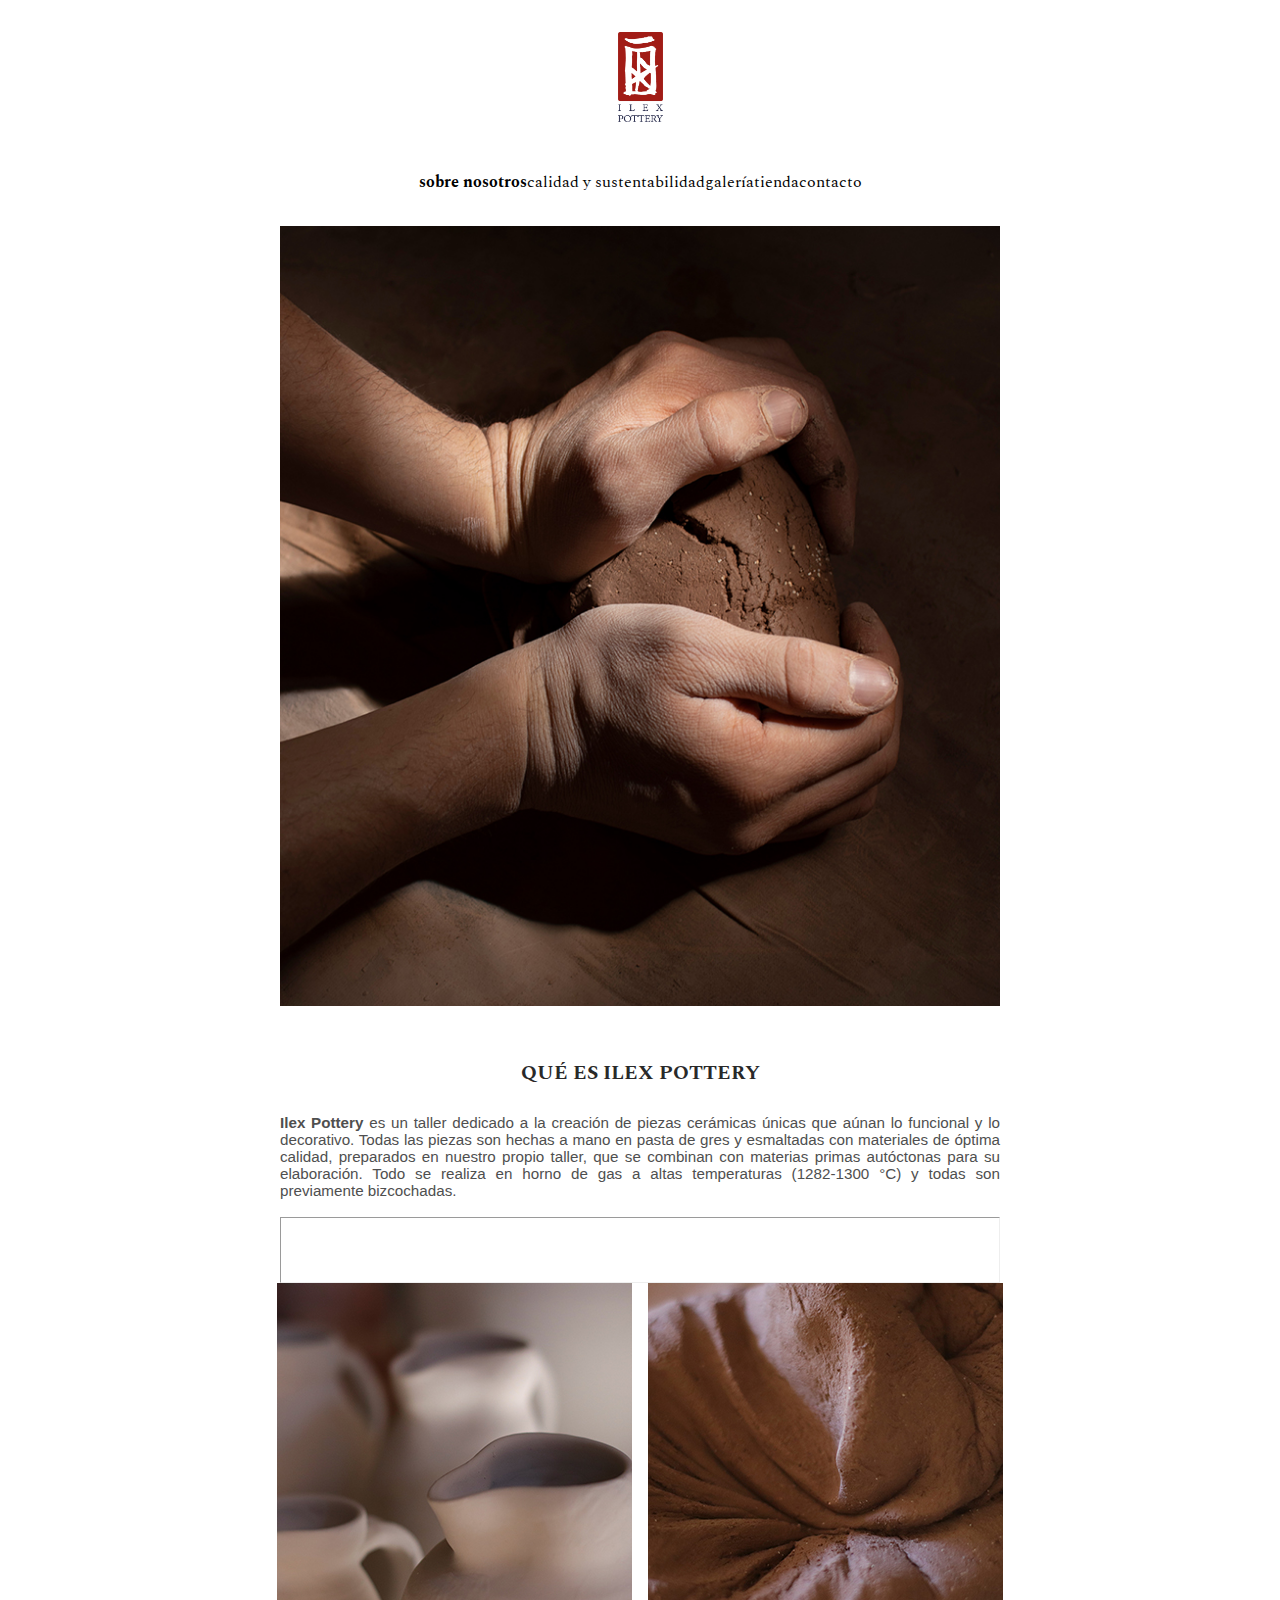
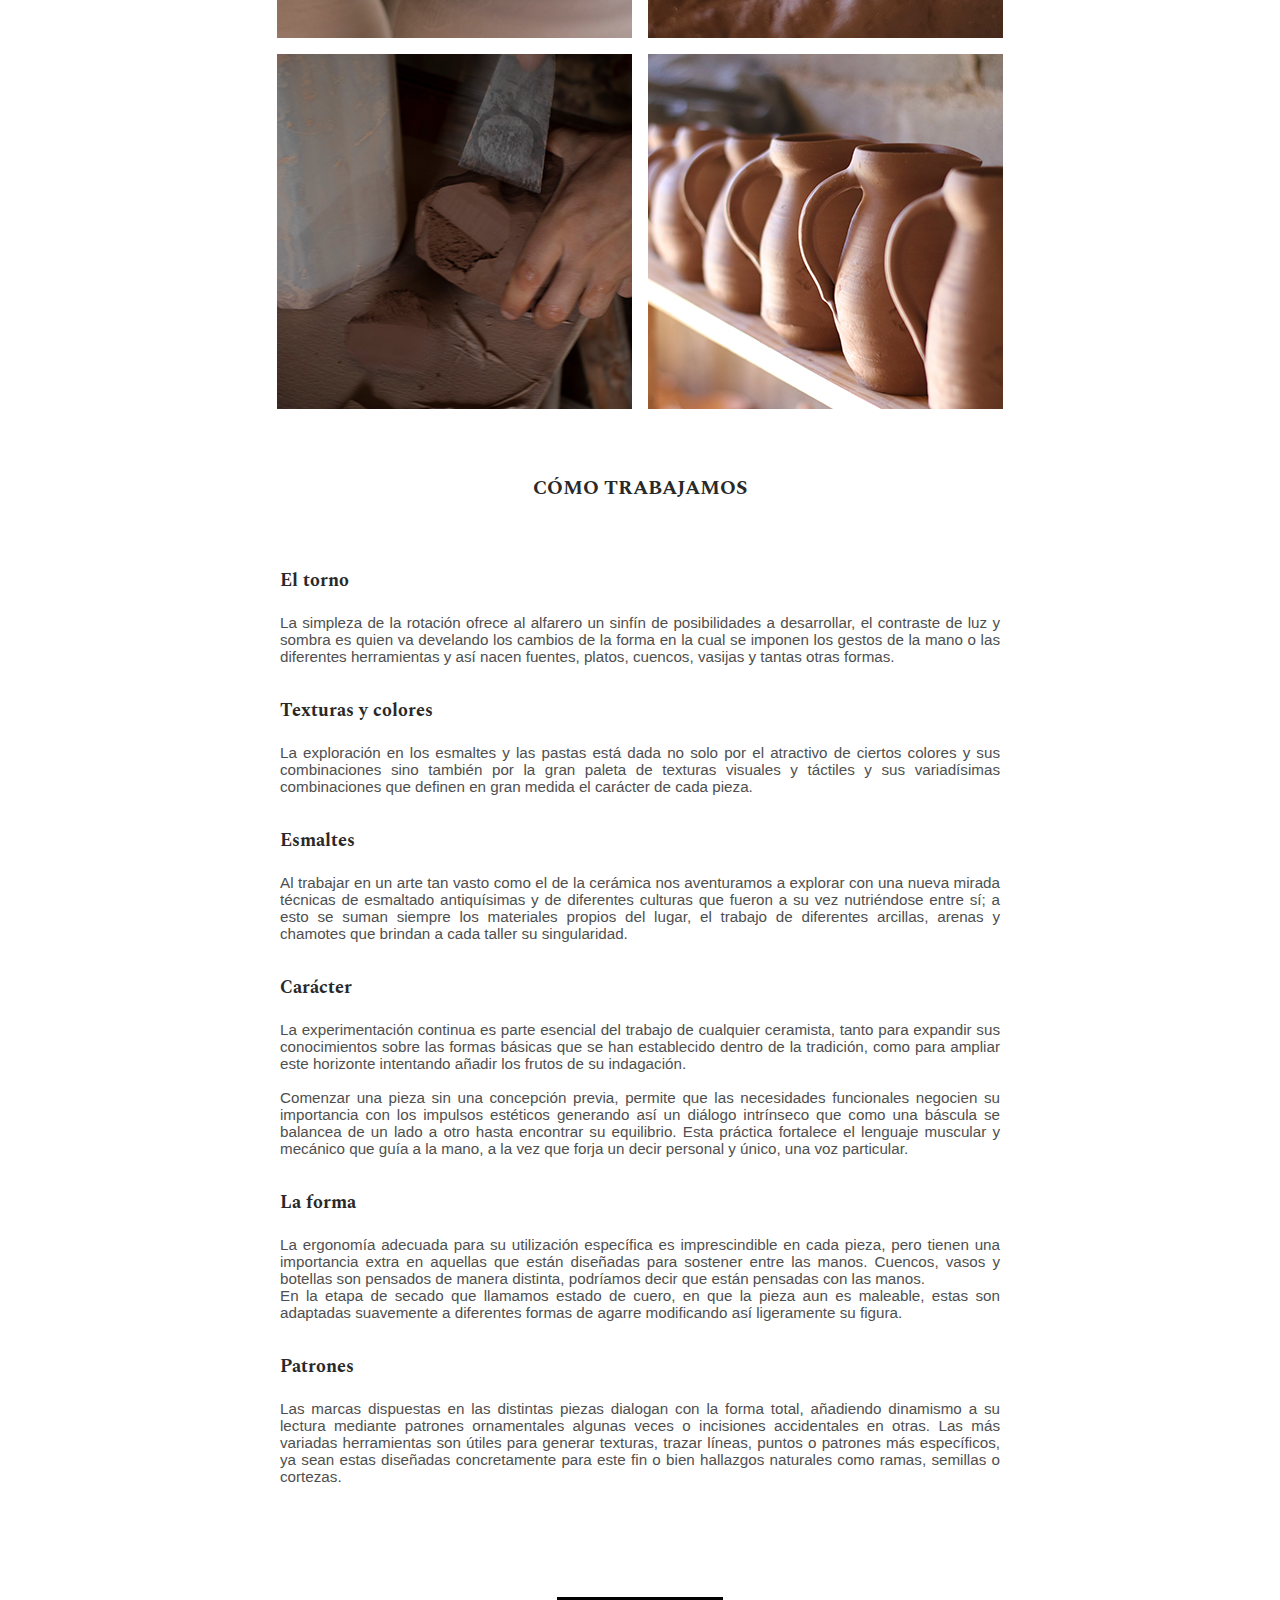
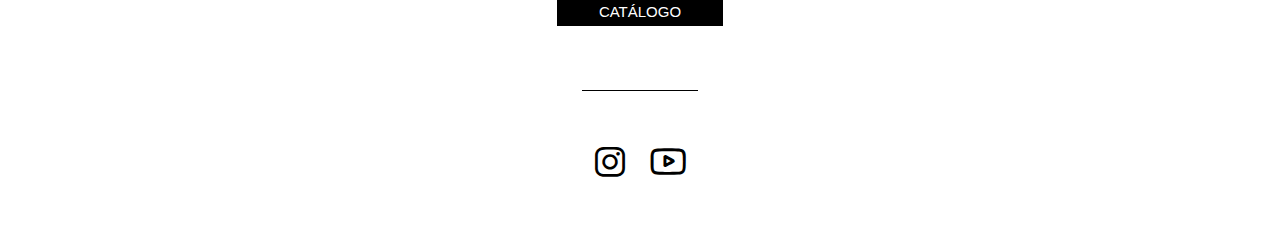
<file: index.html>
<!DOCTYPE html>
<html lang="en">

<head>
    <meta charset="UTF-8">
    <meta http-equiv="X-UA-Compatible" content="IE=edge">
    <meta name="viewport" content="width=device-width, initial-scale=1.0">
    <link rel="stylesheet" href="style.css">
    <link rel="preconnect" href="https://fonts.googleapis.com">
    <link rel="preconnect" href="https://fonts.gstatic.com" crossorigin>
    <link href="https://fonts.googleapis.com/css2?family=Spectral:wght@300;500&display=swap" rel="stylesheet">
    <link rel="shortcut icon" href="./imgs/LOGO SOLO.png" type="image/x-icon">
    <title>Sobre nosotros</title>
</head>

<body>

    <!-- nav -->

    <nav class="navBar">
        <div class="logoLetras">
            <img src="imgs/LOGO LETRAS.png" alt="logoLetras" width="45px" height="90px">
        </div>
        <div class="elementosNav">
            <a class="activo px-4 py-2" href="./index.html">sobre nosotros</a>
            <a class="px-4 py-2" href="./calidad.html">calidad y sustentabilidad</a>
            <a class="px-4 py-2" href="./galeria.html">galería</a>
            <a class="px-4 py-2" href="https://www.idlb.com.ar/search/?q=ian%2Bmolina&mpage=3 ">tienda</a>
            <a class="px-4 py-2" href="#contacto">contacto</a>
        </div>
    </nav>

    <!-- cierre nav -->

    <div class="contenidoSN">
        <div class="contenidoSup">

            <div class="slider">
                <ul>
                    <li><img src="/imgs/Foto 1 pag1.jpg" alt="foto1pag1"></li>
                    <li><img src="/imgs/foto 3 pag1.jpg" alt="foto3pag1"></li>
                    <li><img src="imgs/foto 2 pag1.jpg" alt="foto2pag1"></li>
                </ul>
            </div>

            <h2 class="tituloH2">Qué es Ilex Pottery</h2><br>

            <p class="parrafoSN"><strong>Ilex Pottery</strong> es un taller dedicado a la creación de piezas cerámicas
                únicas que aúnan lo funcional y lo decorativo. Todas las piezas son hechas a mano en pasta de gres y
                esmaltadas con materiales de óptima calidad, preparados en nuestro propio taller, que se combinan con
                materias primas autóctonas para su elaboración. Todo se realiza en horno de gas a altas temperaturas
                (1282-1300 °C) y todas son previamente bizcochadas.</p><br>
        </div>

        <hr>

        <div class="gridFotos">
            <img class="elementoGrid" src="./imgs/Foto 6 pag1.jpg" alt="foto6pag1">
            <img class="elementoGrid" src="./imgs/Foto 5 pag1.jpg" alt="foto5pag1">
            <img class="elementoGrid" src="imgs/foto 7 pag1.jpg" alt="foto7pag1">
            <img class="elementoGrid" src="imgs/foto 4 pag1.jpg" alt="foto4pag1">
        </div>

        <h2 class="tituloH2">Cómo trabajamos</h2>

        <div class="subtitulos">
            <h3 class="tituloH3">El torno</h3>

            <p class="parrafoSN">La simpleza de la rotación ofrece al alfarero un sinfín de posibilidades a desarrollar,
                el contraste de luz y sombra es quien va develando los cambios de la forma en la cual se imponen los
                gestos de la mano o las diferentes herramientas y así nacen fuentes, platos, cuencos, vasijas y tantas
                otras formas. </p>

            <h3 class="tituloH3">Texturas y colores</h3>

            <p class="parrafoSN">La exploración en los esmaltes y las pastas está dada no solo por el atractivo de
                ciertos colores y sus combinaciones sino también por la gran paleta de texturas visuales y táctiles y
                sus variadísimas combinaciones que definen en gran medida el carácter de cada pieza.</p>

            <h3 class="tituloH3">Esmaltes</h3>

            <p class="parrafoSN">Al trabajar en un arte tan vasto como el de la cerámica nos aventuramos a explorar con
                una nueva mirada técnicas de esmaltado antiquísimas y de diferentes culturas que fueron a su vez
                nutriéndose entre sí; a esto se suman siempre los materiales propios del lugar, el trabajo de diferentes
                arcillas, arenas y chamotes que brindan a cada taller su singularidad.</p>

            <h3 class="tituloH3">Carácter</h3>

            <p class="parrafoSN">La experimentación continua es parte esencial del trabajo de cualquier ceramista, tanto
                para expandir sus conocimientos sobre las formas básicas que se han establecido dentro de la tradición,
                como para ampliar este horizonte intentando añadir los frutos de su indagación.<br><br>Comenzar una
                pieza sin una concepción previa, permite que las necesidades funcionales negocien su importancia con los
                impulsos estéticos generando así un diálogo intrínseco que como una báscula se balancea de un lado a
                otro hasta encontrar su equilibrio. Esta práctica fortalece el lenguaje muscular y mecánico que guía a
                la mano, a la vez que forja un decir personal y único, una voz particular. </p>

            <h3 class="tituloH3">La forma</h3>

            <p class="parrafoSN">La ergonomía adecuada para su utilización específica es imprescindible en cada pieza,
                pero tienen una importancia extra en aquellas que están diseñadas para sostener entre las manos.
                Cuencos, vasos y botellas son pensados de manera distinta, podríamos decir que están pensadas con las
                manos.<br>En la etapa de secado que llamamos estado de cuero, en que la pieza aun es maleable, estas son
                adaptadas suavemente a diferentes formas de agarre modificando así ligeramente su figura.</p>

            <h3 class="tituloH3">Patrones</h3>

            <p class="parrafoSN">Las marcas dispuestas en las distintas piezas dialogan con la forma total, añadiendo
                dinamismo a su lectura mediante patrones ornamentales algunas veces o incisiones accidentales en otras.
                Las más variadas herramientas son útiles para generar texturas, trazar líneas, puntos o patrones más
                específicos, ya sean estas diseñadas concretamente para este fin o bien hallazgos naturales como ramas,
                semillas o cortezas.</p>
        </div>

        <a href="https://heyzine.com/flip-book/b0e0723a1d.html">
            <button class="botonCatalogo" href="https://heyzine.com/flip-book/b0e0723a1d.html">CATÁLOGO</button>
        </a>

    </div>

    <footer class="col-md-4">
        <div class="d-flex justify-content-center borde mt-5 mb-5 " id="contacto">

            <a href="https://www.instagram.com/ilexpottery/?hl=es">
                <span class="icon-instagram-seeklogocom"></span>
            </a>

            <a href="https://www.youtube.com/channel/UCsD8xbEwgG6hbOtIx0pionA">
                <span class="icon-path859"></span>
            </a>

        </div>
    </footer>

    <link href="https://cdn.jsdelivr.net/npm/bootstrap@5.2.0-beta1/dist/css/bootstrap.min.css" rel="stylesheet" integrity="sha384-0evHe/X+R7YkIZDRvuzKMRqM+OrBnVFBL6DOitfPri4tjfHxaWutUpFmBp4vmVor" crossorigin="anonymous">
</body>

</html>
</file>
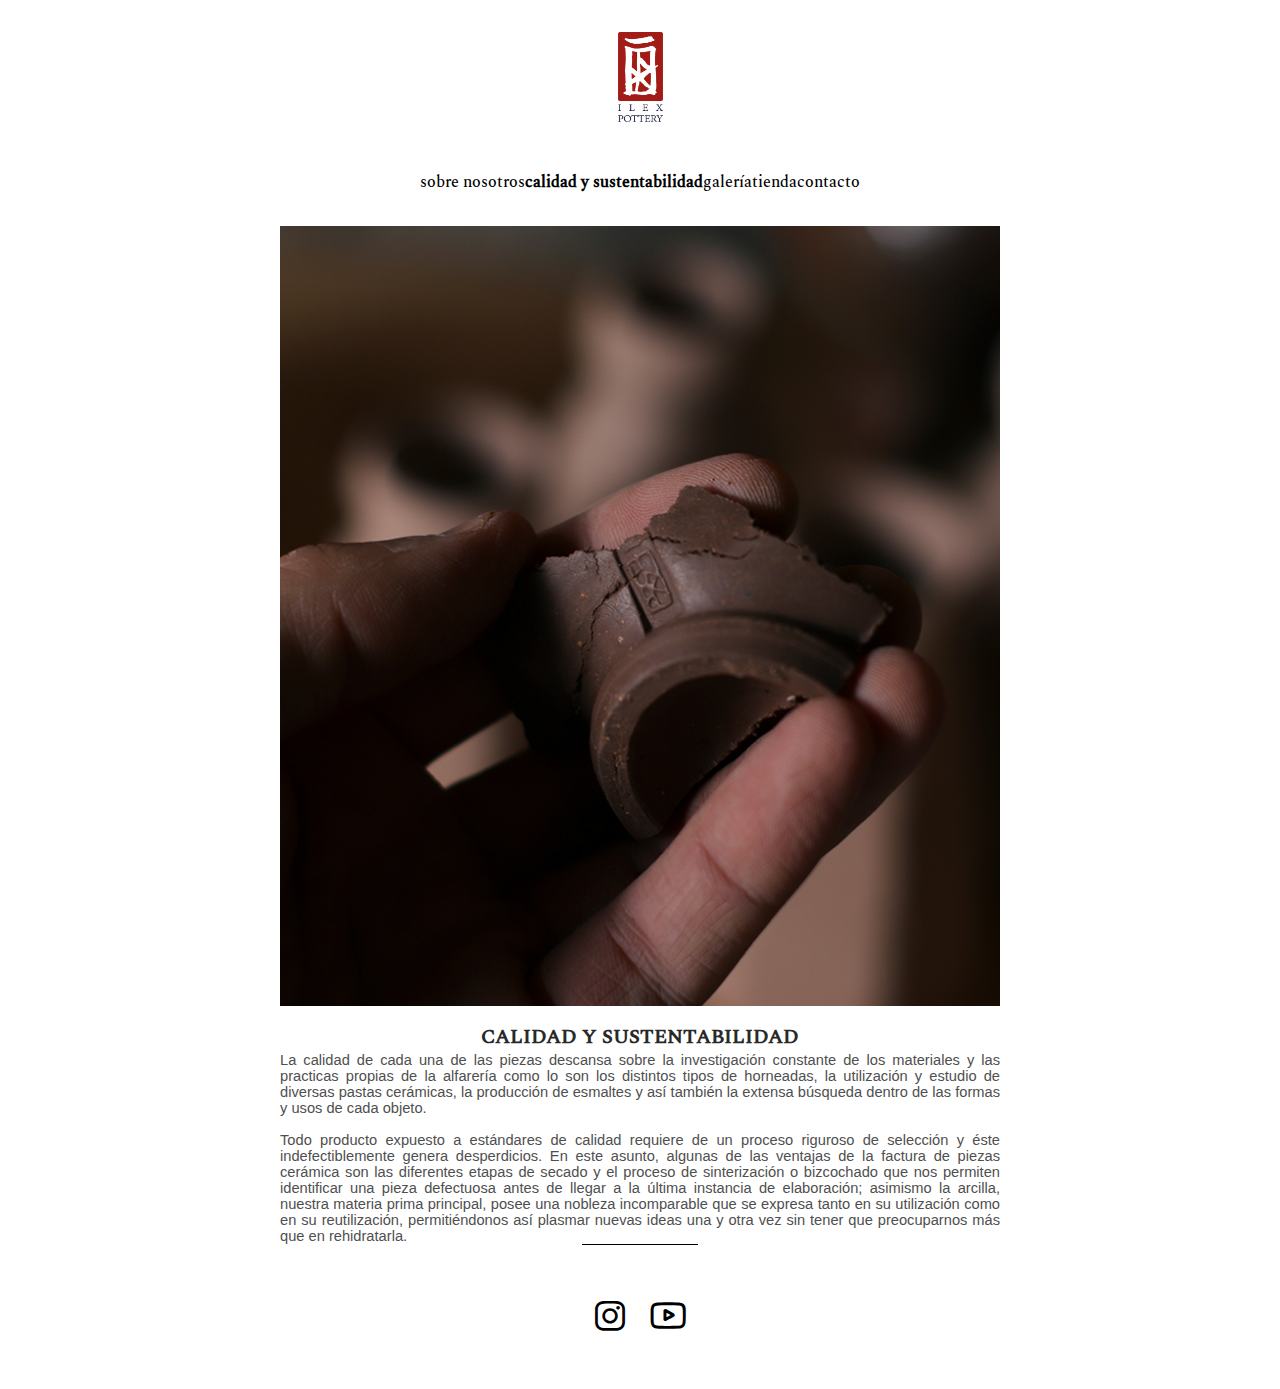
<file: calidad.html>
<!DOCTYPE html>
<html lang="en">

<head>
   <meta charset="UTF-8">
   <meta http-equiv="X-UA-Compatible" content="IE=edge">
   <meta name="viewport" content="width=device-width, initial-scale=1.0">
   <title>Calidad </title>
   <link rel="stylesheet" href="style.css">
   <link rel="shortcut icon" href="./imgs/LOGO SOLO.png" type="image/x-icon">
   <link href="https://cdn.jsdelivr.net/npm/bootstrap@5.2.0-beta1/dist/css/bootstrap.min.css" rel="stylesheet"
      integrity="sha384-0evHe/X+R7YkIZDRvuzKMRqM+OrBnVFBL6DOitfPri4tjfHxaWutUpFmBp4vmVor" crossorigin="anonymous">
</head>

<body>

<!-- nav -->

<nav class="navBar">

   <div class="logoLetras">
      <img src="imgs/LOGO LETRAS.png" alt="logoLetras" width="45px" height="90px">
   </div>

   <div class="elementosNav">
      <a class="px-4 py-2" href="./index.html">sobre nosotros</a>
      <a class="activo px-4 py-2" href="./calidad.html">calidad y sustentabilidad</a>
      <a class="px-4 py-2" href="./galeria.html">galería</a>
      <a class="px-4 py-2" href="https://www.idlb.com.ar/search/?q=ian%2Bmolina&mpage=3 ">tienda</a>
      <a class="px-4 py-2" href="#contacto">contacto</a>
   </div>

</nav>

<!-- cierre nav -->

   <section class="contenidoCalidad">

      <div class="contendorFotoCyS">
         <img src="/images/calidad.jpg" alt="pieza de cerámica" class="col-md-5">
      </div>

      <div class="d-flex justify-content-center">
         <h3 class="mb-5 mt-5 titulo"> CALIDAD Y SUSTENTABILIDAD</h3>
      </div>

      <div class="contenedorCyS">
         <p class="parrafo"> La calidad de cada una de las piezas descansa sobre la investigación constante de los materiales y las practicas propias de la alfarería como lo son los distintos tipos de horneadas, la utilización y estudio de diversas pastas cerámicas, la producción de esmaltes y así también la extensa búsqueda dentro de las formas y usos de cada objeto.
         <br><br>
            Todo producto expuesto a estándares de calidad requiere de un proceso riguroso de selección y éste indefectiblemente genera desperdicios. En este asunto, algunas de las ventajas de la factura de piezas cerámica son las diferentes etapas de secado y el proceso de sinterización o bizcochado que nos permiten identificar una pieza defectuosa antes de llegar a la última instancia de elaboración; asimismo la arcilla, nuestra materia prima principal, posee una nobleza incomparable que se expresa tanto en su utilización como en su reutilización, permitiéndonos así plasmar nuevas ideas una y otra vez sin tener que preocuparnos más que en rehidratarla.
         </p>
         
      </div>

      
   </section>

   <footer class="col-md-4">

      <div class="d-flex justify-content-center borde mt-5 mb-5 " id="contacto">
         <a href="https://www.instagram.com/ilexpottery/?hl=es">
            <span class="icon-instagram-seeklogocom"></span>
         </a>
         <a href="https://www.youtube.com/channel/UCsD8xbEwgG6hbOtIx0pionA">
            <span class="icon-path859"></span>
         </a>
      </div>

   </footer>

   <script src="https://cdn.jsdelivr.net/npm/@popperjs/core@2.11.5/dist/umd/popper.min.js"
      integrity="sha384-Xe+8cL9oJa6tN/veChSP7q+mnSPaj5Bcu9mPX5F5xIGE0DVittaqT5lorf0EI7Vk"
      crossorigin="anonymous"></script>
   <script src="https://cdn.jsdelivr.net/npm/bootstrap@5.2.0-beta1/dist/js/bootstrap.min.js"
      integrity="sha384-kjU+l4N0Yf4ZOJErLsIcvOU2qSb74wXpOhqTvwVx3OElZRweTnQ6d31fXEoRD1Jy"
      crossorigin="anonymous"></script>
</body>

</html>
</file>
<file: style.css>
* {
    margin: 0;
    padding: 0;
    box-sizing: border-box;
}

body{
    display: flex;
    flex-direction: column;
    justify-content: center;
    align-items: center;
}

/* estilos de nav */

.activo{
    font-weight: bold;
}

.navBar{
    display: flex;
    justify-content: center;
    flex-wrap: wrap;
}

.logoLetras{
    display: flex;
    justify-content: center;
    width: 100%;
}

.logoLetras img{
    margin-top: 2rem;
    margin-bottom: 3rem;
}

.elementosNav {
    display: flex;
    flex-wrap: wrap;
    justify-content: center;
    font-family: 'Spectral', serif;
    font-weight: medium;
    text-align: center;
}

.elementosNav a{
    color: #000;
    text-decoration: none;
    transition: color 0.75s;
}

.elementosNav a:hover{
    color: #A01D15;
}

@media screen and (max-width: 350px){
    .elementosNav{
        flex-direction: column;
        justify-content: space-around;
    }
}

/* cierre estilos nav */


/* estilos contenido sobre nosotros */

.contenidoSN{
    display: flex;
    flex-direction: column;
    justify-content: center;
    align-items: center;
}

.slider{
    width: 100%;
    height: auto;
    margin-top: 2rem;
    margin-bottom: 3rem;
    overflow: hidden;
    padding-top: 0;
}

.slider ul{
    display: flex;
    padding: 0;
    width: 300%;
    animation: slide 8s infinite alternate ease-in-out;
}

.slider li{
    list-style: none;
    width: 100%;
}

.slider img{
    width: 100%;
}

@keyframes slide {
    0%{margin-left: 0%;}
    10%{margin-left: 0%;}
    40%{margin-left: -100%;}
    60%{margin-left: -100%;}
    90%{margin-left: -200%;}
    100%{margin-left: -200%;}
}

hr{
    width: 45rem;
    padding: 2rem;
}

.tituloH2{
    font-family: 'Spectral', serif;
    font-weight: bold;
    text-transform: uppercase;
    text-align: center;
    font-size: 1.25rem;
    color: #292929;
}

.tituloH3{
    font-family: 'Spectral', serif;
    font-weight: bold;
    font-size: 1.1rem;
    margin-bottom: 0.75rem;
    margin-top: 2rem;
    color: #292929;
}

.subtitulos{
    display: flex;
    flex-direction: column;
    justify-content: center;
    width: 45rem;
    margin-top: 2rem;
}

.parrafoSN{
    padding-top: 0.5rem;
    text-align: justify;
}

p{
    font-size: 0.95rem;
    font-family: 'Helvetica';
    font-weight: light;
    color: #4F4F4F;
}

.contenidoSup{
    display: flex;
    justify-content: center;
    align-items: center;
    flex-direction: column;
    width: 45rem;
}

.gridFotos{
    display: grid;
    grid-template-columns: 1fr 1fr;
    gap: 1rem;
    margin-bottom: 4rem;
}

.botonCatalogo{
    background-color: #000;
    border-style: solid;
    border-color: #000;
    color: #fff;
    font-family: 'Helvetica';
    font-size: 15px;
    font-weight: medium;
    margin-bottom: 4rem;
    margin-top: 7rem;
    padding: 0.25rem;
    padding-right: 2.5rem;
    padding-left: 2.5rem;
    transition: 0.5s;
}

.botonCatalogo:hover{
    background-color: #fff;
    color: #A11D16;
    border-color: #A11D16;
}


/* cierre estilos contenido sobre nosotros */

/* estilos contenido calidad y sustentabilidad */

.contenidoCalidad{
    display: flex;
    flex-direction: column;
    justify-content: center;
    align-items: center;
    width: 45rem;
    margin-top: 2rem;
}

.contendorFotoCyS{
    display: flex;
    width: 100%;
    justify-content: center;
    margin-bottom: 1rem;
}

.contendorFotoCyS img{
    width: 100%;
}

.contenedorCyS{
    display: flex;
    justify-content: center;
}

/* cierre estilos contenido calidad y sustentabilidad */

/* estilos galeria */

.contenidoGaleria{
    margin-top: 2rem;
    margin-bottom: 4rem;
}

.gridGaleria{
    display: grid;
    grid-template-columns: 1fr 1fr 1fr;
}

.contenedorColumna1{
    display: flex;
    flex-direction: column;
}

.contenedorColumna2{
    display: flex;
    flex-direction: column;
}

.contenedorColumna3{
    display: flex;
    flex-direction: column;
}

.margenCol2{
    margin: 0.23rem;
}

.margenCol3{
    margin: 0.3rem;
}

/* cierre estilos galeria */

/* estilos footer */

@font-face {
    font-family: 'icomoon';
    src:  url('fonts/icomoon.eot?s0r27l');
    src:  url('fonts/icomoon.eot?s0r27l#iefix') format('embedded-opentype'),
        url('fonts/icomoon.ttf?s0r27l') format('truetype'),
        url('fonts/icomoon.woff?s0r27l') format('woff'),
        url('fonts/icomoon.svg?s0r27l#icomoon') format('svg');
    font-weight: normal;
    font-style: normal;
    font-display: block;
}

[class^="icon-"], [class*=" icon-"] {
    
    font-family: 'icomoon' !important;
    font-style: normal;
    font-weight: normal;
    font-variant: normal;
    text-transform: none;
    line-height: 1;

    -webkit-font-smoothing: antialiased;
    -moz-osx-font-smoothing: grayscale;
}

#contacto {
    display: flex;
    justify-content: center;
    align-items: center;
}

#contacto:target{
    animation: cambioFooter 3s ease-in-out;
}

#contacto a{
    margin-top: 3.5rem;
    margin-bottom: 3.5rem;
    margin-left: 0.8rem;
    margin-right: 0.8rem;
    text-decoration: none;
    color:#000
}

.icon-instagram-seeklogocom:before {
    content: "\e900";
    font-size: 30px;
    transition: color 0.6s;
}

.icon-instagram-seeklogocom:hover {
    color: #A11D16;
}

.icon-path859:before {
    content: "\e901";
    font-size: 26px;
    font-weight: bold;
    transition: color 0.6s;
}

.icon-path859:hover {
    color: #A11D16;
}

@keyframes cambioFooter {
    0%{
        background-color: #fff;
    }
    33%{
        background-color: rgb(232, 232, 232);
    }
    66%{
        background-color: rgb(200, 200, 200);
    }
    100%{
        background-color: #fff;
    }
}

/* cierre estilos footer */


@font-face {font-family: "Helvetica"; src: url('/fonts/helvetica-light-587ebe5a59211.ttf') format('truetype');}
@font-face {font-family: "Spectral"; src: url('./fonts/Spectral-Medium.ttf') format('truetype');}


.titulo {
    font-family: 'Spectral', serif;
    font-size: 20px;
    font-weight: 1000;
    color: #292929;
    text-align: center;
}

.parrafo{
    font-family: 'Helvetica';
    font-size: 11pt;
    font-weight: light;
    color: #4F4F4F;
    text-align: justify;
}

.borde{ border-top:solid #000 1px;}

/* media queries */

@media screen and (max-width: 750px){
    .contenidoSup{
        width: 33rem;
    }
    .contenidoCalidad{
        width: 33rem;
    }
    .subtitulos{
        width: 33rem;
    }
    hr{
        width: 33rem;
    }

    .elementoGrid{
        width: 260px;
        height: 260px;
    }
}

@media screen and (max-width: 567px){
    .contenidoSup{
        width: 28rem;
    }
    .contenidoCalidad{
        width: 28rem;
    }
    .subtitulos{
        width: 28rem;
    }
    hr{
        width: 28rem;
    }
    .elementoGrid{
        width: 220px;
        height: 220px;
    }
}

@media screen and (max-width: 474px){
    .contenidoCalidad{
        margin-bottom: 4rem;
        margin-top: 2rem;
    }
    .contenidoCalidad{
        width: 18rem;
    }
    .contenidoSup{
        width: 18rem;
    }
    .subtitulos{
        width: 18rem;
    }
    hr{
        width: 18rem;
    }
    .elementoGrid{
        width: 150px;
        height: 150px;
    }
    .gridGaleria{
        display: grid;
        grid-template-columns: 100%;
    }
}

/* cierre media queries */
</file>
